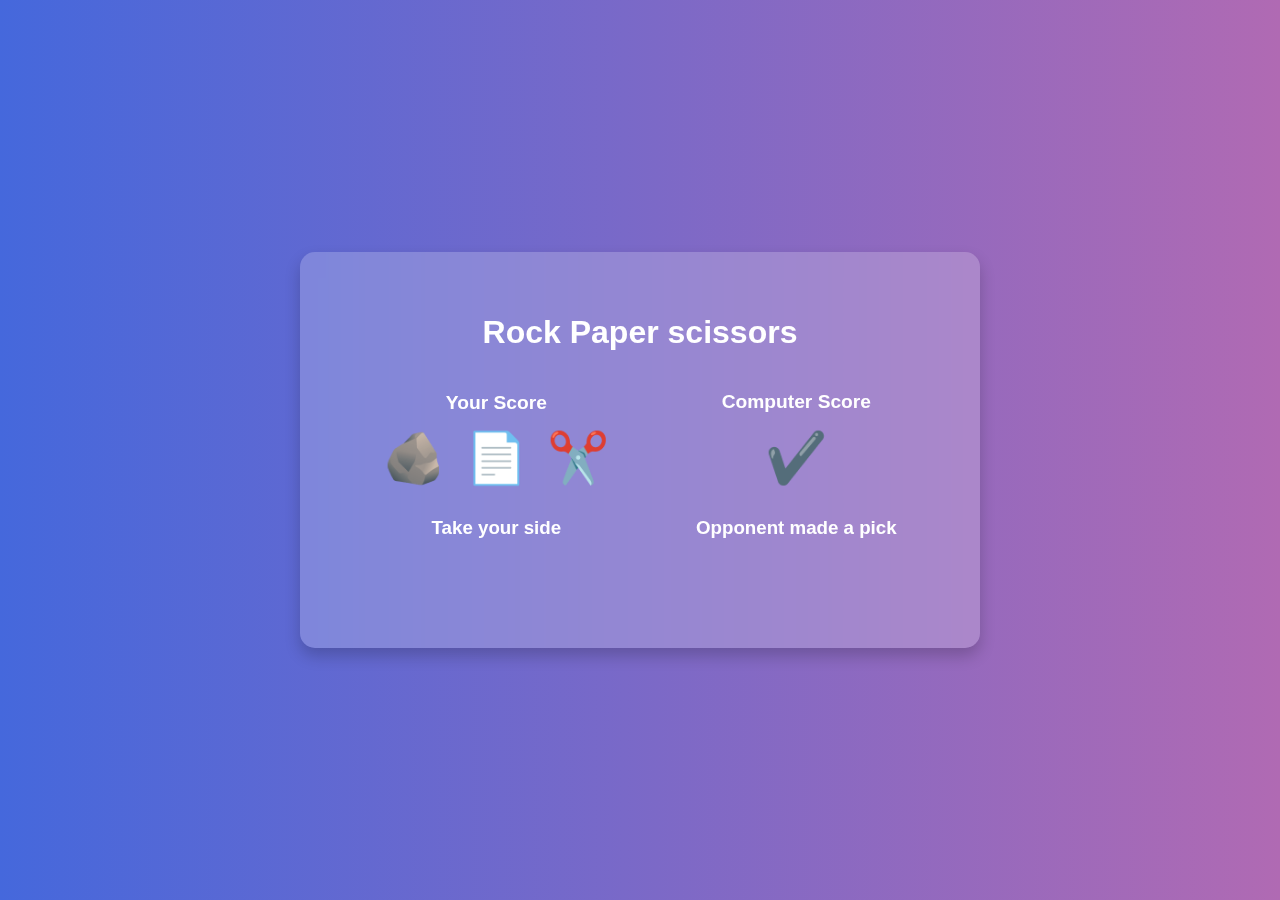
<file: index.html>
<!DOCTYPE html>
<html lang="en">
<head>
    <meta charset="UTF-8">
    <meta name="viewport" content="width=device-width, initial-scale=1.0">
    <link rel="stylesheet" href="rpc.css">
    <title>rock paper scissors</title>
</head>
<body>
    <div class="container">
        <h1 class="rpc">Rock Paper scissors</h1>
        <div class="sides">
            <div class="playerSide">
                <div class="score">
                    <p class="playerScore">Your Score</p>
                    <span class="PlayerStars"></span>
                </div>
                <div class="choices">
                    <div class="choiceButton" data-choice="rock">
                        🪨
                    </div>
                    <div class="choiceButton" data-choice="paper">
                        📄
                    </div>
                    <div class="choiceButton" data-choice="scissors">
                        ✂️
                    </div>
                </div>
                <h3>Take your side</h3>
            </div>
            <div class="computerSide">
                <div class="score">
                    <p class="computerScore">Computer Score</p>
                    <span class="OpponentStars"></span>
                    <div class="OpponentChoice">✔️</div>
                </div>
                <h3>Opponent made a pick</h3>
            </div>
        </div>
        <div id="resultMessage"></div>
        <div id="resetButtonContainer">
            <button id="resetButton" style="display: none;">Restart Game</button>
        </div>
    </div>
    <script src="rpc.js"></script>
</body>
</html>
</file>
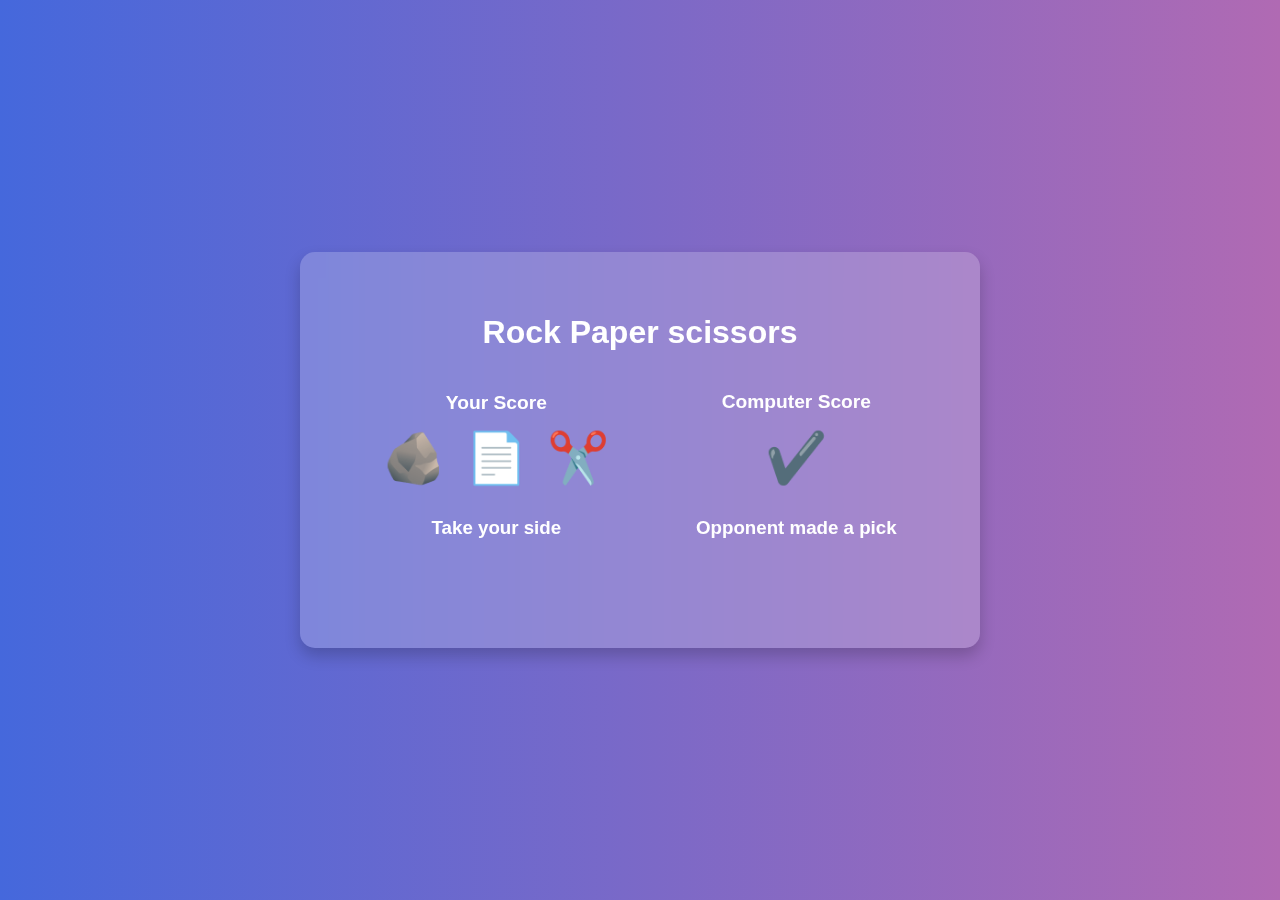
<file: rpc.html>
<!DOCTYPE html>
<html lang="en">
<head>
    <meta charset="UTF-8">
    <meta name="viewport" content="width=device-width, initial-scale=1.0">
    <link rel="stylesheet" href="rpc.css">
    <title>rock paper scissors</title>
</head>
<body>
    <div class="container">
        <h1 class="rpc">Rock Paper scissors</h1>
        <div class="sides">
            <div class="playerSide">
                <div class="score">
                    <p class="playerScore">Your Score</p>
                    <span class="PlayerStars"></span>
                </div>
                <div class="choices">
                    <div class="choiceButton" data-choice="rock">
                        🪨
                    </div>
                    <div class="choiceButton" data-choice="paper">
                        📄
                    </div>
                    <div class="choiceButton" data-choice="scissors">
                        ✂️
                    </div>
                </div>
                <h3>Take your side</h3>
            </div>
            <div class="computerSide">
                <div class="score">
                    <p class="computerScore">Computer Score</p>
                    <span class="OpponentStars"></span>
                    <div class="OpponentChoice">✔️</div>
                </div>
                <h3>Opponent made a pick</h3>
            </div>
        </div>
        <div id="resultMessage"></div>
        <div id="resetButtonContainer">
            <button id="resetButton" style="display: none;">Restart Game</button>
        </div>
    </div>
    <script src="rpc.js"></script>
</body>
</html>
</file>
<file: rpc.css>
body {
    font-family: sans-serif;
    display: flex;
    justify-content: center;
    align-items: center;
    min-height: 100vh;
    background: linear-gradient(to right, #4568DC, #B06AB3); /* Example gradient */
    margin: 0;
    color: white; /* Text color */
}

.container {
    background: rgba(255, 255, 255, 0.2); /* Semi-transparent white background */
    backdrop-filter: blur(10px); /* Add a blur effect */
    padding: 40px;
    border-radius: 15px;
    box-shadow: 0 8px 16px rgba(0, 0, 0, 0.2);
    text-align: center;
    width: 600px; /* Adjust width as needed */
}

.round {
    font-size: 1.5em;
    margin-bottom: 20px;
}

.sides {
    display: flex;
    justify-content: space-around;
    align-items: center; /* Vertically align */
    margin-bottom: 30px;
}

.playerSide, .computerSide {
    text-align: center;
}

.score {
    margin-bottom: 15px;
}

.playerScore, .computerScore {
    font-weight: bold;
    font-size: 1.2em;
    margin-bottom: 5px;
}

.stars {
    font-size: 1.2em;
    color: gold; /* Or use image-based stars */
}

.choices {
    display: flex;
    gap: 20px;
    justify-content: center;
    margin-bottom: 30px;
}

.choiceButton {
    cursor: pointer;
    transition: transform 0.2s;
    font-size: 50px;
}

.choiceButton:hover {
    transform: scale(1.2);
}

.OpponentChoice {
    font-size: 50px;
    padding: 11px;
}

.message {
    font-size: 1.2em;
    margin-bottom: 20px;
}

.opponentChoice {
    width: 100px;
    height: 100px;
    background-color: #eee;
    border-radius: 10px;
    margin-top: 10px;
    display: flex;
    justify-content: center;
    align-items: center;
    box-shadow: 0 4px 8px rgba(0, 0, 0, 0.1);
}

#resultMessage {
    display: flex;
    justify-content: center; /* Center the message */
    margin-top: 20px;
}

#resetButtonContainer {
    display: flex;
    justify-content: center; /* Center the button */
    margin-top: 20px;
}

#resetButton {
    background: linear-gradient(to right, #4568DC, #B06AB3);
    border: none;
    color: white;
    padding: 12px 24px;
    text-align: center;
    text-decoration: none;
    display: inline-block;
    font-size: 16px;
    cursor: pointer;
    border-radius: 5px; 
    transition: transform 0.2s;
    box-shadow: 2px 2px 5px rgba(0, 0, 0, 0.2); 
}

#resetButton:hover {
    transform: scale(1.2);
}

/* Optional: Responsive design */
@media (max-width: 768px) {
    .container {
        width: 90%; /* Make container wider on smaller screens */
    }
    .sides {
        flex-direction: column; /* Stack sides vertically */
    }
    #resetButton {
        font-size: 14px;
        padding: 10px 20px;
    }
}
</file>
